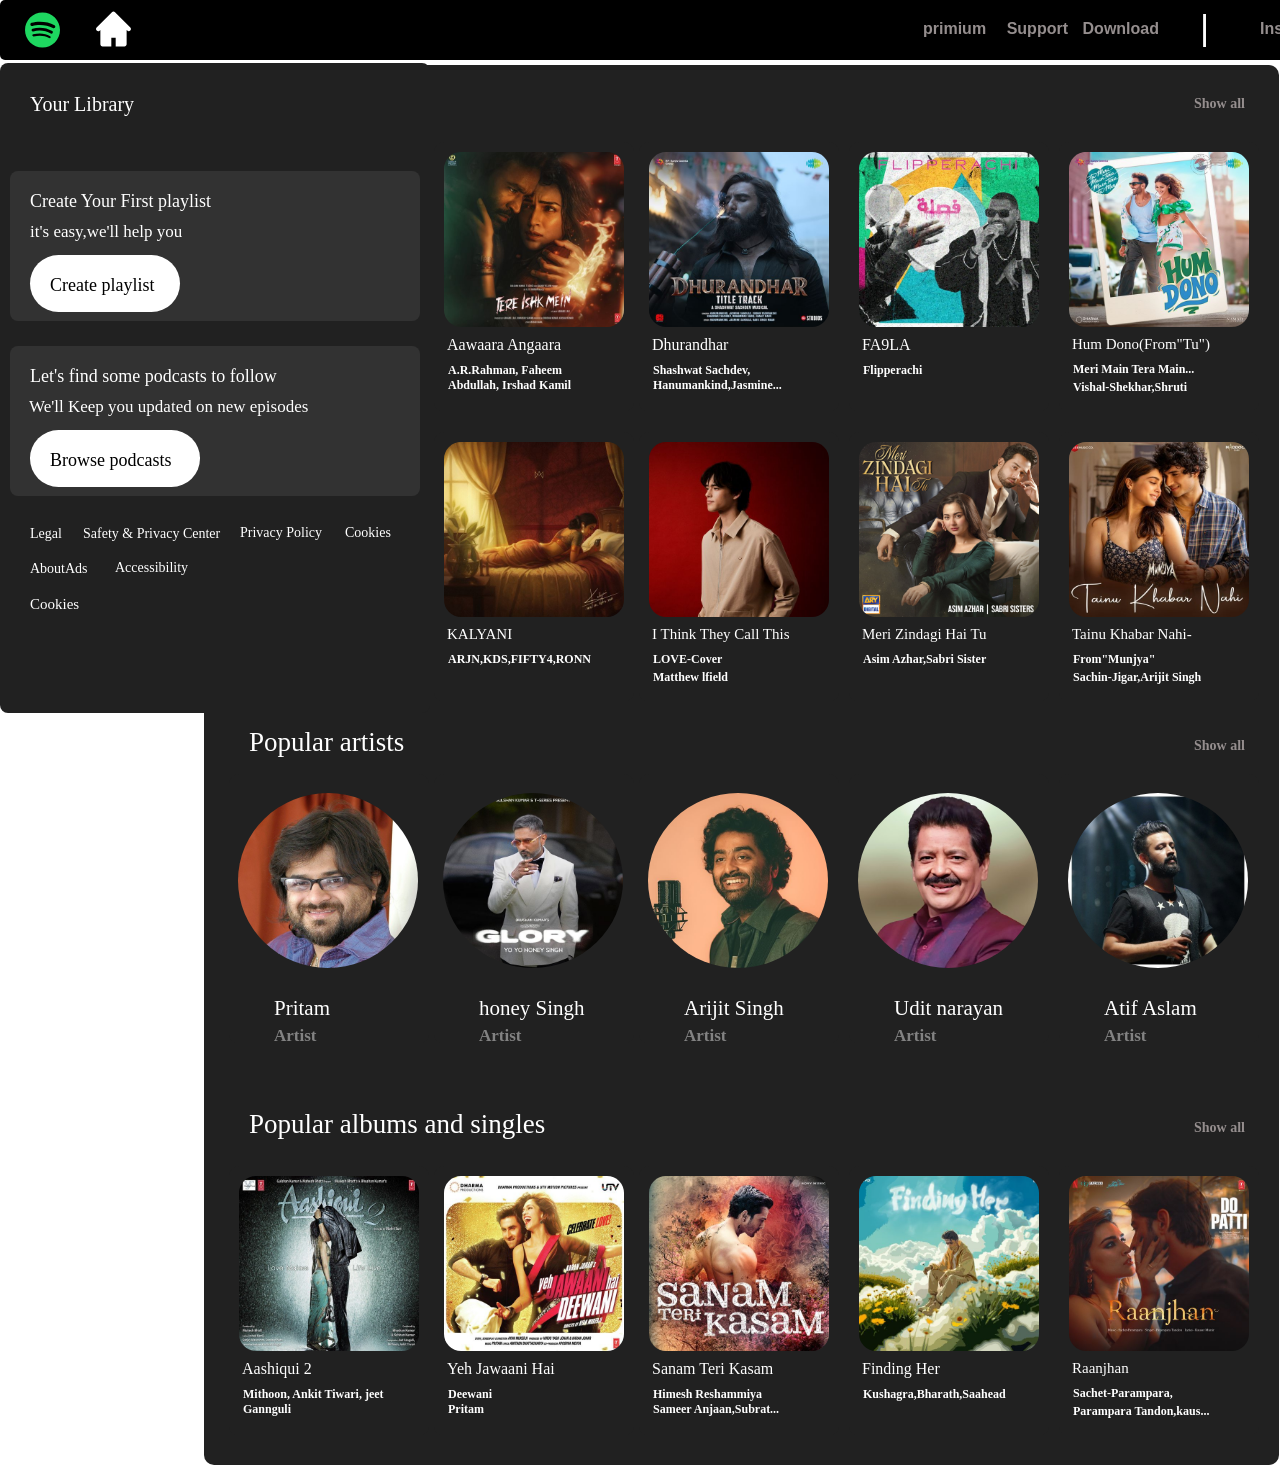
<file: index.html>
<!DOCTYPE html>
<html lang="en">

<head>
    <meta charset="UTF-8">
    <meta name="viewport" content="width=device-width, initial-scale=1.0">
    <title>Spotify Web-Page</title>
    <link rel="stylesheet" href="index2.css">
</head>

<body>
    <div class="main">
        <nav>
            <ul>
                <li><img class="Image" src="spotify-svgrepo-com.svg" alt="Image not found"></li>
            </ul>
        </nav>

        <nav>
            <ul class="border">
                <li class="Image"><img src="house-svgrepo-com (1).svg" alt="Image not found"></li>
                <h4 class="write-Download">Download</h4>
                <h4 class="write-Support">Support</h4>
                <h4 class="write-primium">primium</h4>
                <span class="stick">|</span>
                <!---<li class="Download-image"><img src="download-circle-svgrepo-com.svg" alt="Image not found"></li>--->
                <h4 class="write-InstallApp">InstallApp</h4>
                <h4 class="write-Singup">Sing up</h4>
                <button class="write-Login">Log in</button>
            </ul>
        </nav>
    </div>

    <div class="main2">
        <img src="plus-svgrepo-com.svg" alt="Image not found">
        <p>Your Library</p>
        <div class="main3">
            <p>Create Your First playlist</p>
            <div class="main4">
                <p>it's easy,we'll help you</p>
            </div>
            <div class="main5">
                <p>Create playlist</p>
            </div>
        </div>

        <div class="main6">
            <p>Let's find some podcasts to follow</p>

            <div class="main7">
                <p>We'll Keep you updated on new episodes</p>
            </div>

            <div class="main8">
                <p>Browse podcasts</p>
            </div>
        </div>
        <p class="legal">Legal</p>
        <p class="safety">Safety & Privacy Center</p>
        <p class="privacy">Privacy Policy</p>
        <p class="cookies">Cookies</p>
        <p class="aboutAds">AboutAds</p>
        <p class="accessibility">Accessibility</p>
        <p class="cookies2">Cookies</p>
    </div>

    <div class="square">
        <p>Trending songs</p>
        <h6 class="showall">Show all</h6>

        <div class="popular">
            <img src="WhatsApp Image 2025-12-08 at 9.20.40 PM.jpeg" alt="Image not found">
            <p>Sitaare (From"ikkis")</p>
            <h3>Arijit Singh, White Noise</h3>
            <h4>Collectives, Amitabh...</h4>
        </div>

        <div class="popular2">
            <img src="WhatsApp Image 2025-12-08 at 9.59.30 PM (1).jpeg" alt="Image not found">
            <p>Aawaara Angaara</p>
            <h3>A.R.Rahman, Faheem</h3>
            <h4>Abdullah, Irshad Kamil</h4>
        </div>

        <div class="popular3">
            <img src="WhatsApp Image 2025-12-08 at 9.59.30 PM.jpeg" alt="Image not found">
            <p>Dhurandhar</p>
            <h3>Shashwat Sachdev,</h3>
            <h4>Hanumankind,Jasmine...</h4>
        </div>

        <div class="popular4">
            <img src="WhatsApp Image 2025-12-08 at 9.59.29 PM (1).jpeg" alt="">
            <p>FA9LA</p>
            <h3>Flipperachi</h3>
        </div>

        <div class="popular5">
            <img src="WhatsApp Image 2025-12-08 at 9.59.29 PM.jpeg" alt="">
            <p>Hum Dono(From"Tu")</p>
            <h3>Meri Main Tera Main...</h3>
            <h4>Vishal-Shekhar,Shruti</h4>
        </div>

        <div class="popular6">
            <img src="WhatsApp Image 2025-12-09 at 7.26.03 PM.jpeg" alt="">
            <p>4 Aadmi</p>
            <h3>Sumit Parta,Mr.Maxx</h3>
        </div>

        <div class="popular7">
            <img src="WhatsApp Image 2025-12-09 at 7.26.02 PM (1).jpeg" alt="">
            <p>KALYANI</p>
            <h3>ARJN,KDS,FIFTY4,RONN</h3>
        </div>

        <div class="popular8">
            <img src="WhatsApp Image 2025-12-09 at 7.26.01 PM (1).jpeg" alt="">
            <p>I Think They Call This</p>
            <h3>LOVE-Cover</h3>
            <h4>Matthew lfield</h4>
        </div>

        <div class="popular9">
            <img src="WhatsApp Image 2025-12-09 at 7.26.01 PM.jpeg" alt="">
            <p>Meri Zindagi Hai Tu</p>
            <h3>Asim Azhar,Sabri Sister</h3>            
        </div>

        <div class="popular10">
            <img src="WhatsApp Image 2025-12-09 at 7.26.02 PM.jpeg" alt="">
            <p>Tainu Khabar Nahi-</p>
            <h3>From"Munjya"</h3>
            <h4>Sachin-Jigar,Arijit Singh</h4>
        </div>

        <p class="Popular-artists">Popular artists</p>
        <h5 class="showall2">Show all</h5>

        <div class="artists">
            <img src="WhatsApp Image 2025-12-20 at 11.07.51 AM.jpeg" alt="">
            <p>Pritam</p>
            <h3>Artist</h3>
        </div>

        <div class="artists2">
            <img src="WhatsApp Image 2025-12-20 at 11.07.51 AM (1).jpeg" alt="">
            <p>honey Singh</p>
            <h3>Artist</h3>
        </div>


        <div class="artists3">
            <img src="WhatsApp Image 2025-12-20 at 11.07.52 AM (1).jpeg" alt="">
            <p>Arijit Singh</p>
            <h3>Artist</h3>
        </div>


        <div class="artists4">
            <img src="WhatsApp Image 2025-12-20 at 11.07.52 AM.jpeg" alt="">
            <p>Udit narayan</p>
            <h3>Artist</h3>
        </div>

        <div class="artists5">
            <img src="WhatsApp Image 2025-12-20 at 11.07.53 AM.jpeg" alt="">
            <p>Atif Aslam</p>
            <h3>Artist</h3>
        </div>

        <p class="Popular-artists2">Popular albums and singles</p>
        <h5 class="showall2">Show all</h5>
        
        
        <div class="Popular-albums">
            <img src="WhatsApp Image 2025-12-20 at 12.33.04 PM (1).jpeg" alt="Image not found">
            <p>Aashiqui 2</p>
            <h3>Mithoon, Ankit Tiwari, jeet</h3>
            <h4>Gannguli</h4>
        </div>

        <div class="Popular-albums2">
            <img src="WhatsApp Image 2025-12-20 at 12.33.04 PM.jpeg" alt="Image not found">
            <p>Yeh Jawaani Hai</p>
            <h3>Deewani</h3>
            <h4>Pritam</h4>
        </div>

        <div class="Popular-albums3">
            <img src="WhatsApp Image 2025-12-20 at 12.33.03 PM (2).jpeg" alt="Image not found">
            <p>Sanam Teri Kasam</p>
            <h3>Himesh Reshammiya</h3>
            <h4>Sameer Anjaan,Subrat...</h4>
        </div>

        <div class="Popular-albums4">
            <img src="WhatsApp Image 2025-12-20 at 12.33.03 PM (1).jpeg" alt="">
            <p>Finding Her</p>
            <h3>Kushagra,Bharath,Saahead</h3>
        </div>

        <div class="Popular-albums5">
            <img src="WhatsApp Image 2025-12-20 at 12.33.03 PM.jpeg" alt="">
            <p>Raanjhan</p>
            <h3>Sachet-Parampara,</h3>
            <h4>Parampara Tandon,kaus...</h4>
        </div>

    </div>
</body>

</html>
</file>
<file: index2.css>
*
{
    margin: 0;
    padding: 0;
}

.main
{
    background-color: black;
    height: 60px;
    width: 1528px;
    border-radius: 5px;
    position: fixed;
}

nav
{
font-family: 'ubuntu', sans-serif;
}

nav ul li img
{
    width: 35px;
    height: 300px;
    margin: 3px;
    margin-left: 25px;
    margin-top: -120px;
}

.Image img
{
    width: 35px;
    float: left;
    float: right;
    margin-right: 1397px;
    margin-top: -308px;
}

.write-primium
{
    color: rgb(149, 142, 142);
    margin-left: 923px;
    margin-top: -185px;
}

.write-primium:hover
{
    color: white;
    font-size: 17px;
}

.write-Support
{
    color: rgb(149, 142, 142);
    float: right;
    margin-top: -185px;
    margin-right: 460px;
}

.write-Support:hover
{
    color: white;
    font-size: 17px;
}

.write-Download
{
    color: rgb(149, 142, 142);
    float: right;
    margin-right: 369px;
    margin-top: -185px;
}

.write-Download:hover
{
    color: white;
    font-size: 17px;
}

.stick
{
    color: white;
    font-size: 35px;
    margin-left: 1200px;
    margin-top: -30px;
    position: fixed;
}

/*.Download-image
{
    position: absolute;
    margin-left: 1193px;
    margin-top: -37px;
}*/

.write-InstallApp
{
    color: rgb(149, 142, 142);
    margin-left: 1260px;
    margin-top: -18px;
}

.write-InstallApp:hover
{
    color: white;
    font-size: 17px;
}

.write-Singup
{
    color: rgb(149, 142, 142);
    margin-left: 1350px;
    margin-top: -18px;
}

.write-Singup:hover
{
    color: white;
    font-size: 17px;
}

.write-Login
{
    color: black;
    margin-left: 1422px;
    margin-top: -31px;
    position: absolute;
    background-color: white;
    height: 42px;
    width: 88px;
    border-radius: 30px;
    font-size: 17px;
}

.write-Login:hover
{
    background: #f0f0f0;
    transform: scale(1.05);
}

.main2
{
    height: 650px;
    width: 430px;
    background-color: rgb(33, 33, 33);
    margin-top: 63px;
    border-radius: 8px;
    position: fixed;
}

.main2 p
{
    font-size: 20px;
    color: white;
    padding: 30px;
}

.main2 img
{
    height: 35px;
    width: 20px;
    float: right;
    margin-top: -115px;
    margin-right: 30px;
}

.main3
{
    height: 150px;
    width: 410px;
    background-color: rgb(50, 50, 50);
    border-radius: 8px;
    margin-left: 10px;
    margin-top: 25px;
}

.main3 p
{
    color: white;
    padding: 20px;
    font-size: 18px;
}

.main4 p
{
    color:white;
    font-size: 17px;
    margin-top: -30px;
}

.main5 p
{
    color: black;
    margin-left: 20px;
    margin-top: -7px;
    background-color:white;
    position: absolute;
    border-radius: 50px;
    height: 17px;
    width: 110px;
}

.main5 p:hover
{
    background: #f0f0f0;
    transform: scale(1.05);
}

.main6
{
    height: 150px;
    width: 410px;
    background-color: rgb(50, 50, 50);
    border-radius: 8px;
    margin-left: 10px;
    margin-top: 25px;   
}

.main6 p
{
    color: white;
    padding: 20px;
    font-size: 18px;
}

.main7 p
{
    color:white;
    font-size: 17px;
    margin-top: -30px;
    margin-left: -1px;
}

.main8 p
{
    color: black;
    margin-left: 20px;
    margin-top: -7px;
    background-color:white;
    position: absolute;
    border-radius: 50px;
    height: 17px;
    width: 130px;
}

.main8 p:hover
{
    background: #f0f0f0;
    transform: scale(1.05);
}

p.legal
{
    color: white;
    font-size: 14px;
}

p.safety
{
    color: white;
    font-size: 14px;
    margin-left: 53px;
    margin-top: -76px;
}

p.privacy
{
    color: white;
    font-size: 14px;
    margin-left: 210px;
    margin-top: -77px;
}

p.cookies
{
    color: white;
    font-size: 14px;
    margin-left: 315px;
    margin-top: -76px;
}

p.aboutAds
{
    font-size: 14px;
    color: white;
    margin-top: -40px;
}

p.accessibility
{
    font-size: 14px;
    color: white;
    margin-left: 85px;
    margin-top: -77px;
}

p.cookies2
{
    color: white;
    font-size: 15px;
    margin-top: -40PX;  
    position: absolute;
}

p.cookies2:hover
{
    text-decoration: underline;
}

.square
{
    background-color: rgb(33, 33, 33);
    height: 1400px;
    width: 1075px;
    float: right;
    margin-right: 1px;
    margin-top: 65px;
    border-radius: 10px;
}

.square p
{
    color: white;
    font-size: 27px;
    padding: 25px 45px;
}

.showall 
{
    margin-left: 990px;
    margin-top: -50px;
    font-size: 14px;
    color: rgb(149, 142, 142);
}

.popular
{
    width: 200px;
    height: 270px;
    background-color: rgb(33, 33, 33);
    margin-left: 25px;
    margin-top: 30px;
    border-radius: 10px;
}

.popular img
{
    width: 180px;
    height: 175px;
    padding: 10px;
    border-radius: 3vh;
}

.popular p
{
    font-size: 16px;
    margin-top: -30px;
    margin-left: -32px;
}

.popular h3
{
    color: white;
    font-size: 12px;
    margin-left: 14px;
    margin-top: -16px;
}

.popular h4
{
    color: white;
    font-size: 12px;
    margin-left: 14px;
    margin-top: -0px;
}

.popular:hover
{
    background-color: rgb(50, 50, 50);
}

.popular2
{
    width: 200px;
    height: 270px;
    background-color: rgb(33, 33, 33);
    margin-left: 230px;
    margin-top: -270px;
    border-radius: 10px;
}

.popular2 img
{
    width: 180px;
    height: 175px;
    padding: 10px;
    border-radius: 3vh;
}

.popular2 p
{
    font-size: 16px;
    margin-top: -30px;
    margin-left: -32px;
}

.popular2 h3
{
    color: white;
    font-size: 12px;
    margin-left: 14px;
    margin-top: -16px;
}

.popular2 h4
{
    color: white;
    font-size: 12px;
    margin-left: 14px;
    margin-top: -0px;
}

.popular2:hover
{
    background-color: rgb(50, 50, 50);
}

.popular3
{
    width: 200px;
    height: 270px;
    background-color: rgb(33, 33, 33);
    margin-left: 435px;
    margin-top: -270px;
    border-radius: 10px;
}

.popular3 img
{
    width: 180px;
    height: 175px;
    padding: 10px;
    border-radius: 3vh;
}

.popular3 p
{
    font-size: 16px;
    margin-top: -30px;
    margin-left: -32px;
}

.popular3 h3
{
    color: white;
    font-size: 12px;
    margin-left: 14px;
    margin-top: -16px;
}

.popular3 h4
{
    color: white;
    font-size: 12px;
    margin-left: 14px;
    margin-top: -0px;
}

.popular3:hover
{
    background-color: rgb(50, 50, 50);
}

.popular4
{
    width: 200px;
    height: 270px;
    background-color: rgb(33, 33, 33);
    margin-left: 645px;
    margin-top: -270px;
    border-radius: 10px;
}

.popular4 img
{
    width: 180px;
    height: 175px;
    padding: 10px;
    border-radius: 3vh;
}

.popular4 p
{
    font-size: 16px;
    margin-top: -30px;
    margin-left: -32px;
}

.popular4 h3
{
    color: white;
    font-size: 12px;
    margin-left: 14px;
    margin-top: -16px;
}

.popular4:hover
{
    background-color: rgb(50, 50, 50);
}

.popular5
{
    width: 200px;
    height: 270px;
    background-color: rgb(33, 33, 33);
    margin-left: 855px;
    margin-top: -270px;
    border-radius: 10px;
}

.popular5 img
{
    width: 180px;
    height: 175px;
    padding: 10px;
    border-radius: 3vh;
}

.popular5 p
{
    font-size: 15px;
    margin-top: -30px;
    margin-left: -32px;
}

.popular5 h3
{
    color: white;
    font-size: 12px;
    margin-left: 14px;
    margin-top: -16px;
}

.popular5 h4
{
    color: white;
    font-size: 12px;
    margin-left: 14px;
    margin-top: 0px;
    line-height: 20px;
}

.popular5:hover
{
    background-color: rgb(50, 50, 50);
}

.popular6
{
    background-color: rgb(33, 33, 33);
    margin-top: 20px;
    margin-left: 25px;
    width: 200px;
    height: 270px;
    border-radius: 10px;
}

.popular6 img
{
    width: 180px;
    height: 175px;
    padding: 10px;
    border-radius: 3vh;   
}

.popular6 p
{
    font-size: 15px;
    margin-top: -30px;
    margin-left: -32px;
}

.popular6 h3
{
    color: white;
    font-size: 12px;
    margin-left: 14px;
    margin-top: -16px;
}

.popular6:hover
{
    background-color: rgb(50, 50, 50);
}

.popular7
{
    width: 200px;
    height: 270px;
    background-color: rgb(33, 33, 33);
    margin-left: 230px;
    margin-top: -270px;
    border-radius: 10px;
}

.popular7 img
{
    width: 180px;
    height: 175px;
    padding: 10px;
    border-radius: 3vh;   
}

.popular7 p
{
    font-size: 15px;
    margin-top: -30px;
    margin-left: -32px;   
}

.popular7 h3
{
    color: white;
    font-size: 12px;
    margin-left: 14px;
    margin-top: -16px;   
}

.popular7:hover
{
    background-color: rgb(50, 50, 50);
}

.popular8
{
    width: 200px;
    height: 270px;
    background-color: rgb(33, 33, 33);
    margin-left: 435px;
    margin-top: -270px;
    border-radius: 10px;
}

.popular8 img
{
    width: 180px;
    height: 175px;
    padding: 10px;
    border-radius: 3vh;   
}

.popular8 p
{
    font-size: 15px;
    margin-top: -30px;
    margin-left: -32px;   
}

.popular8 h3
{
    color: white;
    font-size: 12px;
    margin-left: 14px;
    margin-top: -16px;   
}

.popular8 h4
{
    color: white;
    font-size: 12px;
    margin-left: 14px;
    margin-top: 0px;
    line-height: 20px;
}

.popular8:hover
{
    background-color: rgb(50, 50, 50);
}

.popular9
{
    width: 200px;
    height: 270px;
    background-color: rgb(33, 33, 33);
    margin-left: 645px;
    margin-top: -270px;
    border-radius: 10px;
}

.popular9 img
{
    width: 180px;
    height: 175px;
    padding: 10px;
    border-radius: 3vh;   
}

.popular9 p
{
    font-size: 15px;
    margin-top: -30px;
    margin-left: -32px;   
}

.popular9 h3
{
    color: white;
    font-size: 12px;
    margin-left: 14px;
    margin-top: -16px;   
}

.popular9:hover
{
    background-color: rgb(50, 50, 50);
}

.popular10
{
    width: 200px;
    height: 270px;
    background-color: rgb(33, 33, 33);
    margin-left: 855px;
    margin-top: -270px;
    border-radius: 10px;
}

.popular10 img
{
    width: 180px;
    height: 175px;
    padding: 10px;
    border-radius: 3vh;   
}

.popular10 p
{
    font-size: 15px;
    margin-top: -30px;
    margin-left: -32px;   
}

.popular10 h3
{
    color: white;
    font-size: 12px;
    margin-left: 14px;
    margin-top: -16px;   
}

.popular10 h4
{
    color: white;
    font-size: 12px;
    margin-left: 14px;
    margin-top: 0px;
    line-height: 20px;
}

.popular10:hover
{
    background-color: rgb(50, 50, 50);
}

.showall2 
{
    margin-left: 990px;
    margin-top: -45px;
    font-size: 14px;
    color: rgb(149, 142, 142);
}

.artists
{
    background-color: rgb(33, 33, 33);
    margin-top: 20px;
    margin-left: 25px;
    width: 200px;
    height: 270px;
    border-radius: 10px;
}

.artists img
{
    width: 180px;
    height: 175px;
    margin-top: 10px;
    padding: 9px;
    border-radius: 50%;   
}

.artists p
{
    font-size: 21px;
    margin-top: -10px;
}

.artists h3
{
    font-size: 17px;
    color: white;
    margin-left: 45px;
    margin-top: -20px;
    color: rgb(130, 130, 130);
}

.artists:hover
{
    background-color: rgb(50, 50, 50);
}

.artists2
{
    width: 200px;
    height: 270px;
    background-color: rgb(33, 33, 33);
    margin-left: 230px;
    margin-top: -270px;
    border-radius: 10px;
}

.artists2 img
{
    border-radius: 50%;
    width: 180px;
    height: 175px;
    margin-top: 10px;
    padding: 9px;
}

.artists2 p
{
    font-size: 21px;
    margin-top: -10px;   
}

.artists2 h3
{
    font-size: 17px;
    color: white;
    margin-left: 45px;
    margin-top: -20px;
    color: rgb(130, 130, 130);   
}

.artists2:hover
{
    background-color: rgb(50, 50, 50);
}


.artists3
{
    width: 200px;
    height: 270px;
    background-color: rgb(33, 33, 33);
    margin-left: 435px;
    margin-top: -270px;
    border-radius: 10px;
}

.artists3 img
{
    border-radius: 50%;
    width: 180px;
    height: 175px;
    margin-top: 10px;
    padding: 9px;
}

.artists3 p
{
    font-size: 21px;
    margin-top: -10px;   
}

.artists3 h3
{
    font-size: 17px;
    color: white;
    margin-left: 45px;
    margin-top: -20px;
    color: rgb(130, 130, 130);   
}

.artists3:hover
{
    background-color: rgb(50, 50, 50);
}

.artists4
{
    width: 200px;
    height: 270px;
    background-color: rgb(33, 33, 33);
    margin-left: 645px;
    margin-top: -270px;
    border-radius: 10px;
}

.artists4 img
{
    border-radius: 50%;
    width: 180px;
    height: 175px;
    margin-top: 10px;
    padding: 9px;
}

.artists4 p
{
    font-size: 21px;
    margin-top: -10px;   
}

.artists4 h3
{
    font-size: 17px;
    color: white;
    margin-left: 45px;
    margin-top: -20px;
    color: rgb(130, 130, 130);   
}

.artists4:hover
{
    background-color: rgb(50, 50, 50);
}


.artists5
{
    width: 200px;
    height: 270px;
    background-color: rgb(33, 33, 33);
    margin-left: 855px;
    margin-top: -270px;
    border-radius: 10px;
}

.artists5 img
{
    border-radius: 50%;
    width: 180px;
    height: 175px;
    margin-top: 10px;
    padding: 9px;
}

.artists5 p
{
    font-size: 21px;
    margin-top: -10px;   
}

.artists5 h3
{
    font-size: 17px;
    color: white;
    margin-left: 45px;
    margin-top: -20px;
    color: rgb(130, 130, 130);   
}

.artists5:hover
{
    background-color: rgb(50, 50, 50);
}

.Popular-artists2
{
    margin-top: 40px;
}


.Popular-albums
{
    width: 200px;
    height: 270px;
    background-color: rgb(33, 33, 33);
    margin-left: 25px;
    margin-top: 30px;
    border-radius: 10px;
}

.Popular-albums img
{
    width: 180px;
    height: 175px;
    padding: 10px;
    border-radius: 3vh;
}

.Popular-albums p
{
    font-size: 16px;
    margin-top: -30px;
    margin-left: -32px;
}

.Popular-albums h3
{
    color: white;
    font-size: 12px;
    margin-left: 14px;
    margin-top: -16px;
}

.Popular-albums h4
{
    color: white;
    font-size: 12px;
    margin-left: 14px;
    margin-top: -0px;
}

.Popular-albums:hover
{
    background-color: rgb(50, 50, 50);
}

.Popular-albums2
{
    width: 200px;
    height: 270px;
    background-color: rgb(33, 33, 33);
    margin-left: 230px;
    margin-top: -270px;
    border-radius: 10px;
}

.Popular-albums2 img
{
    width: 180px;
    height: 175px;
    padding: 10px;
    border-radius: 3vh;
}

.Popular-albums2 p
{
    font-size: 16px;
    margin-top: -30px;
    margin-left: -32px;
}

.Popular-albums2 h3
{
    color: white;
    font-size: 12px;
    margin-left: 14px;
    margin-top: -16px;
}

.Popular-albums2 h4
{
    color: white;
    font-size: 12px;
    margin-left: 14px;
    margin-top: -0px;
}

.Popular-albums2:hover
{
    background-color: rgb(50, 50, 50);
}

.Popular-albums3
{
    width: 200px;
    height: 270px;
    background-color: rgb(33, 33, 33);
    margin-left: 435px;
    margin-top: -270px;
    border-radius: 10px;
}

.Popular-albums3 img
{
    width: 180px;
    height: 175px;
    padding: 10px;
    border-radius: 3vh;
}

.Popular-albums3 p
{
    font-size: 16px;
    margin-top: -30px;
    margin-left: -32px;
}

.Popular-albums3 h3
{
    color: white;
    font-size: 12px;
    margin-left: 14px;
    margin-top: -16px;
}

.Popular-albums3 h4
{
    color: white;
    font-size: 12px;
    margin-left: 14px;
    margin-top: -0px;
}

.Popular-albums3:hover
{
    background-color: rgb(50, 50, 50);
}

.Popular-albums4
{
    width: 200px;
    height: 270px;
    background-color: rgb(33, 33, 33);
    margin-left: 645px;
    margin-top: -270px;
    border-radius: 10px;
}

.Popular-albums4 img
{
    width: 180px;
    height: 175px;
    padding: 10px;
    border-radius: 3vh;
}

.Popular-albums4 p
{
    font-size: 16px;
    margin-top: -30px;
    margin-left: -32px;
}

.Popular-albums4 h3
{
    color: white;
    font-size: 12px;
    margin-left: 14px;
    margin-top: -16px;
}

.Popular-albums4:hover
{
    background-color: rgb(50, 50, 50);
}

.Popular-albums5
{
    width: 200px;
    height: 270px;
    background-color: rgb(33, 33, 33);
    margin-left: 855px;
    margin-top: -270px;
    border-radius: 10px;
}

.Popular-albums5 img
{
    width: 180px;
    height: 175px;
    padding: 10px;
    border-radius: 3vh;
}

.Popular-albums5 p
{
    font-size: 15px;
    margin-top: -30px;
    margin-left: -32px;
}

.Popular-albums5 h3
{
    color: white;
    font-size: 12px;
    margin-left: 14px;
    margin-top: -16px;
}

.Popular-albums5 h4
{
    color: white;
    font-size: 12px;
    margin-left: 14px;
    margin-top: 0px;
    line-height: 20px;
}

.Popular-albums5:hover
{
    background-color: rgb(50, 50, 50);
}
</file>
